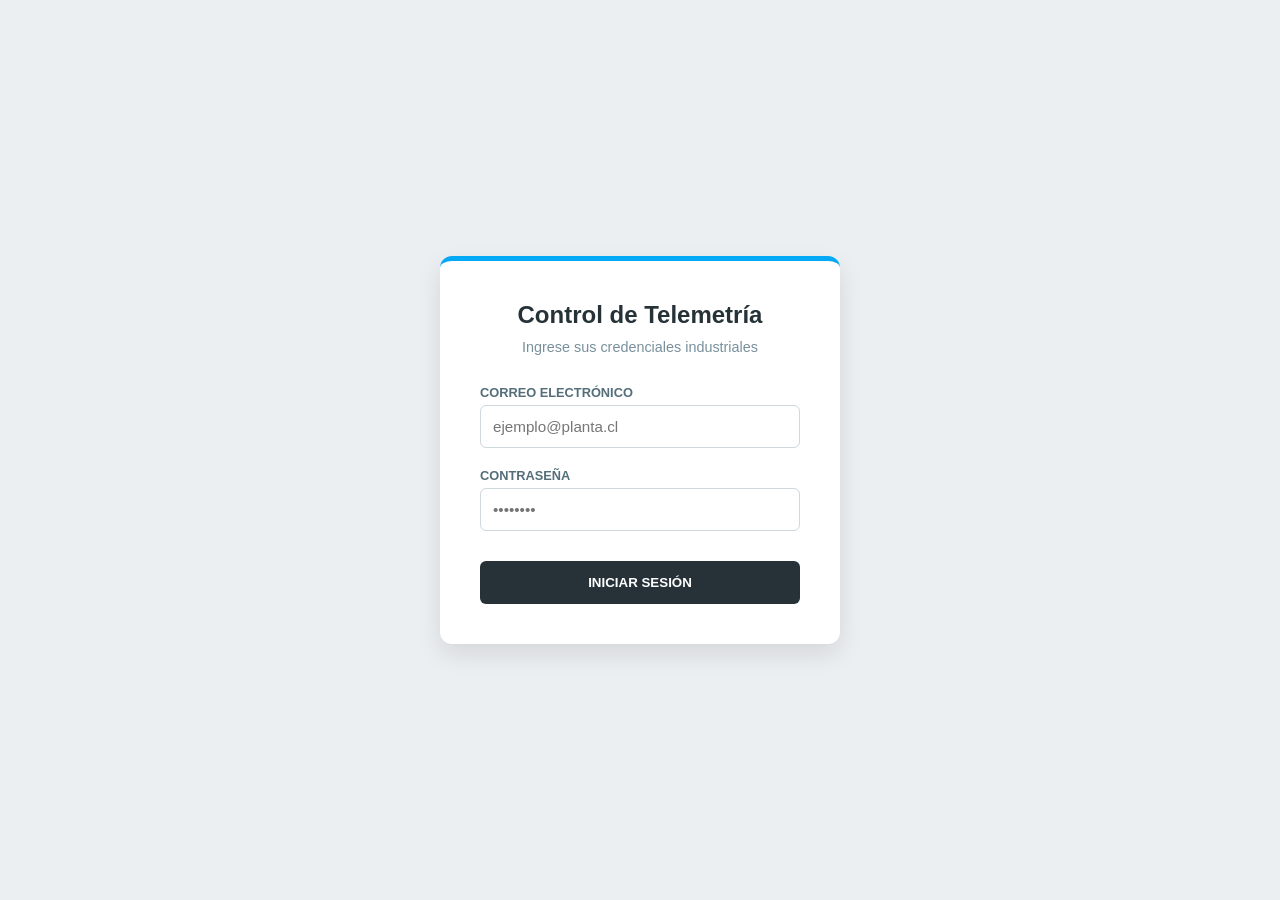
<file: web/index.html>
<!DOCTYPE html>
<html lang="es">
<head>
    <meta charset="UTF-8">
    <meta name="viewport" content="width=device-width, initial-scale=1.0">
    <title>IoT Control - Login</title>
    <link rel="stylesheet" href="asset/style/menu.css"> <style>
        /* Estilos específicos para el centrado del Login */
        body {
            justify-content: center;
            align-items: center;
            background: #eceff1;
        }
        .login-card {
            background: white;
            padding: 40px;
            border-radius: 12px;
            box-shadow: 0 10px 25px rgba(0,0,0,0.1);
            width: 100%;
            max-width: 400px;
            border-top: 5px solid #03a9f4;
            text-align: center;
        }
        .login-card h1 {
            color: #263238;
            margin-bottom: 10px;
            font-size: 1.5rem;
        }
        .login-card p {
            color: #78909c;
            font-size: 0.9rem;
            margin-bottom: 30px;
        }
        .form-group {
            text-align: left;
            margin-bottom: 20px;
        }
        .form-group label {
            display: block;
            font-size: 0.8rem;
            color: #546e7a;
            margin-bottom: 5px;
            text-transform: uppercase;
            font-weight: bold;
        }
        .form-group input {
            width: 100%;
            padding: 12px;
            border: 1px solid #cfd8dc;
            border-radius: 6px;
            outline: none;
            transition: border-color 0.3s;
        }
        .form-group input:focus {
            border-color: #03a9f4;
        }
        .btn-login {
            width: 100%;
            padding: 14px;
            background: #263238;
            color: white;
            border: none;
            border-radius: 6px;
            font-weight: bold;
            cursor: pointer;
            transition: background 0.3s;
            margin-top: 10px;
        }
        .btn-login:hover {
            background: #37474f;
        }
        #error-msg {
            color: #f44336;
            font-size: 0.85rem;
            margin-top: 15px;
            display: none;
        }
    </style>
</head>
<body>

    <div class="login-card">
        <h1>Control de Telemetría</h1>
        <p>Ingrese sus credenciales industriales</p>
        
        <form id="loginForm">
            <div class="form-group">
                <label>Correo Electrónico</label>
                <input type="email" id="email" placeholder="ejemplo@planta.cl" required>
            </div>
            <div class="form-group">
                <label>Contraseña</label>
                <input type="password" id="password" placeholder="••••••••" required>
            </div>
            <button type="submit" class="btn-login">INICIAR SESIÓN</button>
            <div id="error-msg">Credenciales incorrectas o error de conexión.</div>
        </form>
    </div>

    <script src="asset/js/login.js"></script>
</body>
</html>
</file>
<file: web/asset/style/menu.css>
/**
 * DASHBOARD IOT - SISTEMA DE MONITOREO INDUSTRIAL
 * -----------------------------------------------
 * Arquitectura de Diseño: Contenedores Flexibles con Scroll Desacoplado.
 * Este diseño garantiza que la navegación lateral permanezca estática
 * mientras el área de telemetría permite un scroll vertical fluido.
 */

/* --- 1. RESET Y ESTRUCTURA BASE --- */
* {
    box-sizing: border-box; /* El padding no altera las dimensiones calculadas */
    margin: 0;
    padding: 0;
}

body {
    font-family: 'Segoe UI', Tahoma, Geneva, Verdana, sans-serif;
    background: #eceff1; /* Gris azulado: Reduce fatiga visual en entornos de control */
    margin: 0;
    display: flex;       /* Sidebar y Main Content en paralelo */
    height: 100vh;       /* Bloquea la altura a la ventana del navegador */
    width: 100vw;
    overflow: hidden;    /* Desactiva el scroll global para usar scroll interno */
}

/* --- 2. BARRA LATERAL (SIDEBAR) --- */
.sidebar {
    width: 280px;
    min-width: 280px;    /* Previene deformación en resoluciones bajas */
    background: #263238; /* Azul oscuro industrial (Slate) */
    color: #eceff1;
    display: flex;
    flex-direction: column;
    box-shadow: 2px 0 10px rgba(0, 0, 0, 0.2);
    z-index: 10;
}

.sidebar-header {
    padding: 20px;
    background: #1a2327;
    text-align: center;
    border-bottom: 1px solid #37474f;
}

.sidebar-header h3 {
    margin: 0;
    font-size: 1.2rem;
    color: #81d4fa; /* Color de realce para identidad del sistema */
}

.menu-container {
    flex-grow: 1;        /* Ocupa todo el espacio vertical disponible */
    padding: 15px 0;
    overflow-y: auto;    /* Scroll interno si la lista de dispositivos es larga */
}

.dispositivo-group {
    margin-bottom: 15px;
}

.dispositivo-label {
    padding: 10px 20px;
    font-weight: bold;
    color: #b0bec5;
    text-transform: uppercase;
    font-size: 0.75rem;
    letter-spacing: 1px;
    display: flex;
    align-items: center;
}

.dispositivo-label::before {
    content: "📟"; /* Iconografía temática mediante Unicode */
    margin-right: 8px;
}

.sensor-item {
    padding: 12px 30px;
    cursor: pointer;
    font-size: 0.9rem;
    color: #90a4ae;
    transition: all 0.2s;
    border-left: 4px solid transparent;
}

.sensor-item:hover {
    background: #37474f;
    color: #ffffff;
}

.sensor-item.active {
    background: #37474f;
    color: #ffffff;
    border-left: 4px solid #03a9f4; /* Indicador de selección activa */
    font-weight: 600;
}

/* --- 3. CONTENIDO PRINCIPAL (GESTIÓN DE TELEMETRÍA) --- */
.main-content {
    flex-grow: 1;        /* Ocupa el resto del ancho de la pantalla */
    height: 100vh;
    padding: 30px;
    overflow-y: auto;    /* ACTIVA EL SCROLL VERTICAL AQUÍ */
    display: flex;
    flex-direction: column;
    align-items: center; /* Centra los bloques de datos horizontalmente */
    scroll-behavior: smooth;
}

/**
 * REGLA CRÍTICA DE INGENIERÍA:
 * flex-shrink: 0 evita que los elementos se colapsen para "caber" en la pantalla.
 * Esto obliga al navegador a generar el scroll vertical necesario.
 */
.header-info, .kpi-container, .chart-container, .table-container {
    width: 100%;
    max-width: 1000px;    /* Ancho de lectura óptimo */
    flex-shrink: 0;       /* Protección contra colapso Flexbox */
}

.header-info {
    margin-bottom: 20px;
    text-align: left;
}

h2 { color: #263238; margin: 0; }

.status-badge {
    display: inline-block;
    padding: 4px 12px;
    border-radius: 20px;
    font-size: 0.8rem;
    background: #e1f5fe;
    color: #0288d1;
    margin-top: 8px;
}

/* --- 4. INDICADORES KPI (TARJETAS) --- */
.kpi-container {
    display: flex;
    gap: 20px;
    margin-bottom: 20px;
}

.card {
    flex: 1;
    background: white;
    padding: 15px;
    border-radius: 10px;
    box-shadow: 0 2px 10px rgba(0,0,0,0.05);
    text-align: center;
    border-top: 4px solid #03a9f4; /* Acento visual de categoría */
}

.card .label {
    font-size: 0.8rem;
    color: #546e7a;
    text-transform: uppercase;
}

.card .value {
    font-size: 1.8rem;
    font-weight: bold;
    color: #263238;
    margin-top: 5px;
}

/* --- 5. VISUALIZACIÓN GRÁFICA (SERIES DE TIEMPO) --- */
.chart-container {
    background: white;
    padding: 25px;
    border-radius: 12px;
    box-shadow: 0 4px 20px rgba(0, 0, 0, 0.08);
    transition: transform 0.3s ease;
    min-height: 400px; /* Espacio reservado para renderizado de Chart.js */
}

.chart-container:hover {
    transform: translateY(-5px); /* Efecto visual de elevación */
}

/* --- 6. TABLA DE REGISTROS (LOG DE EVENTOS) --- */
.table-container {
    background: white;
    margin-top: 30px;
    border-radius: 12px;
    box-shadow: 0 4px 20px rgba(0, 0, 0, 0.08);
    overflow: hidden; /* Mantiene el contenido dentro de los bordes redondeados */
    margin-bottom: 50px; /* Margen de seguridad para el final del scroll */
    transition: transform 0.3s ease;
}

.table-container:hover {
    transform: translateY(-5px); /* Efecto visual de elevación */
}

.table-header {
    padding: 15px 25px;
    background: #263238;
    color: white;
    display: flex;
    justify-content: space-between;
    align-items: center;
}

.table-header h3 { margin: 0; font-size: 1rem; }

.badge-count {
    background: #03a9f4;
    padding: 2px 10px;
    border-radius: 15px;
    font-size: 0.75rem;
}

table {
    width: 100%;
    border-collapse: collapse;
    font-size: 0.9rem;
}

th {
    text-align: left;
    padding: 12px 25px;
    background: #f8f9fa;
    color: #546e7a;
    border-bottom: 2px solid #eceff1;
}

td {
    padding: 12px 25px;
    border-bottom: 1px solid #eceff1;
    color: #263238;
}

tr:nth-child(even) { background: #fcfdfe; }
tr:hover { background: #e1f5fe; transition: 0.2s; }

/* --- 7. UTILIDADES DE ESTADO --- */
.status-online { color: #4caf50; font-weight: bold; }
.status-offline { color: #f44336; font-weight: bold; }

.tag-success {
    color: #4caf50;
    font-weight: bold;
    background: #e8f5e9;
    padding: 2px 8px;
    border-radius: 4px;
    font-size: 0.8rem;
}

/* --- 8. BOTON DE CERRAR SESIÓN --- */
 .user-control-panel {
     padding: 15px;
     border-top: 1px solid #37474f;
     margin-top: auto;
     /* Empuja el botón al fondo si es flex */
 }

 .btn-logout {
     background: transparent;
     color: #ef5350;
     border: 1px solid #ef5350;
     padding: 8px 15px;
     border-radius: 4px;
     cursor: pointer;
     width: 100%;
     font-weight: bold;
     transition: all 0.3s;
     margin-top: 10px;
 }

 .btn-logout:hover {
     background: #ef5350;
     color: white;
 }

 /* --- 9. COMPONENTES DE ADMINISTRACIÓN --- */

.user-info {
    display: flex;
    flex-direction: column;
    padding: 10px 5px;
    border-bottom: 1px solid #37474f;
    margin-bottom: 10px;
}

.user-name {
    font-weight: bold;
    color: #ffffff;
    font-size: 0.95rem;
}

.user-role {
    font-size: 0.7rem;
    padding: 2px 8px;
    border-radius: 4px;
    width: fit-content;
    margin-top: 4px;
    font-weight: bold;
}

.role-admin { background: #ffd54f; color: #5f4b00; } /* Dorado para Admin */
.role-worker { background: #81c784; color: #1b5e20; } /* Verde para Operador */

.btn-add-sensor {
    background: #03a9f4;
    color: white;
    border: none;
    padding: 10px;
    width: 100%;
    border-radius: 6px;
    font-weight: bold;
    cursor: pointer;
    transition: background 0.3s;
    display: flex;
    align-items: center;
    justify-content: center;
    gap: 8px;
}

.btn-add-sensor:hover {
    background: #0288d1;
    box-shadow: 0 0 15px rgba(3, 169, 244, 0.4);
}

/* --- 10. MODAL DE CONFIGURACIÓN --- */

.modal-overlay {
    position: fixed;
    top: 0;
    left: 0;
    width: 100%;
    height: 100%;
    background: rgba(0, 0, 0, 0.7); /* Oscurece el fondo */
    display: none; /* Se activa con .style.display = 'flex' desde JS */
    justify-content: center;
    align-items: center;
    z-index: 2000;
    backdrop-filter: blur(4px); /* Efecto moderno de desenfoque */
}

.modal-content {
    background: white;
    width: 450px;
    padding: 0;
    border-radius: 12px;
    box-shadow: 0 10px 40px rgba(0,0,0,0.4);
    overflow: hidden;
    animation: slideIn 0.3s ease-out;
}

@keyframes slideIn {
    from { transform: translateY(-30px); opacity: 0; }
    to { transform: translateY(0); opacity: 1; }
}

.modal-header {
    background: #263238;
    color: white;
    padding: 20px;
    display: flex;
    justify-content: space-between;
    align-items: center;
}

.modal-header h3 { font-size: 1.1rem; margin: 0; }

.btn-close {
    background: transparent;
    border: none;
    color: #90a4ae;
    font-size: 1.5rem;
    cursor: pointer;
}

.btn-close:hover { color: white; }

/* Formulario dentro del Modal */
#formNuevoSensor { padding: 25px; }

.form-group { margin-bottom: 18px; }

.form-group label {
    display: block;
    font-size: 0.85rem;
    color: #546e7a;
    margin-bottom: 6px;
    font-weight: 600;
}

.form-group input, .form-group select {
    width: 100%;
    padding: 10px;
    border: 1px solid #cfd8dc;
    border-radius: 6px;
    font-size: 0.95rem;
}

.form-group input:focus {
    outline: 2px solid #03a9f4;
    border-color: transparent;
}

.modal-footer {
    padding: 20px;
    background: #f8f9fa;
    display: flex;
    justify-content: flex-end;
    gap: 12px;
}

.btn-secondary {
    background: #eceff1;
    border: none;
    padding: 10px 20px;
    border-radius: 6px;
    cursor: pointer;
    font-weight: bold;
    color: #546e7a;
}

.btn-primary {
    background: #03a9f4;
    color: white;
    border: none;
    padding: 10px 20px;
    border-radius: 6px;
    cursor: pointer;
    font-weight: bold;
}

.btn-primary:hover { background: #0288d1; }
</file>
